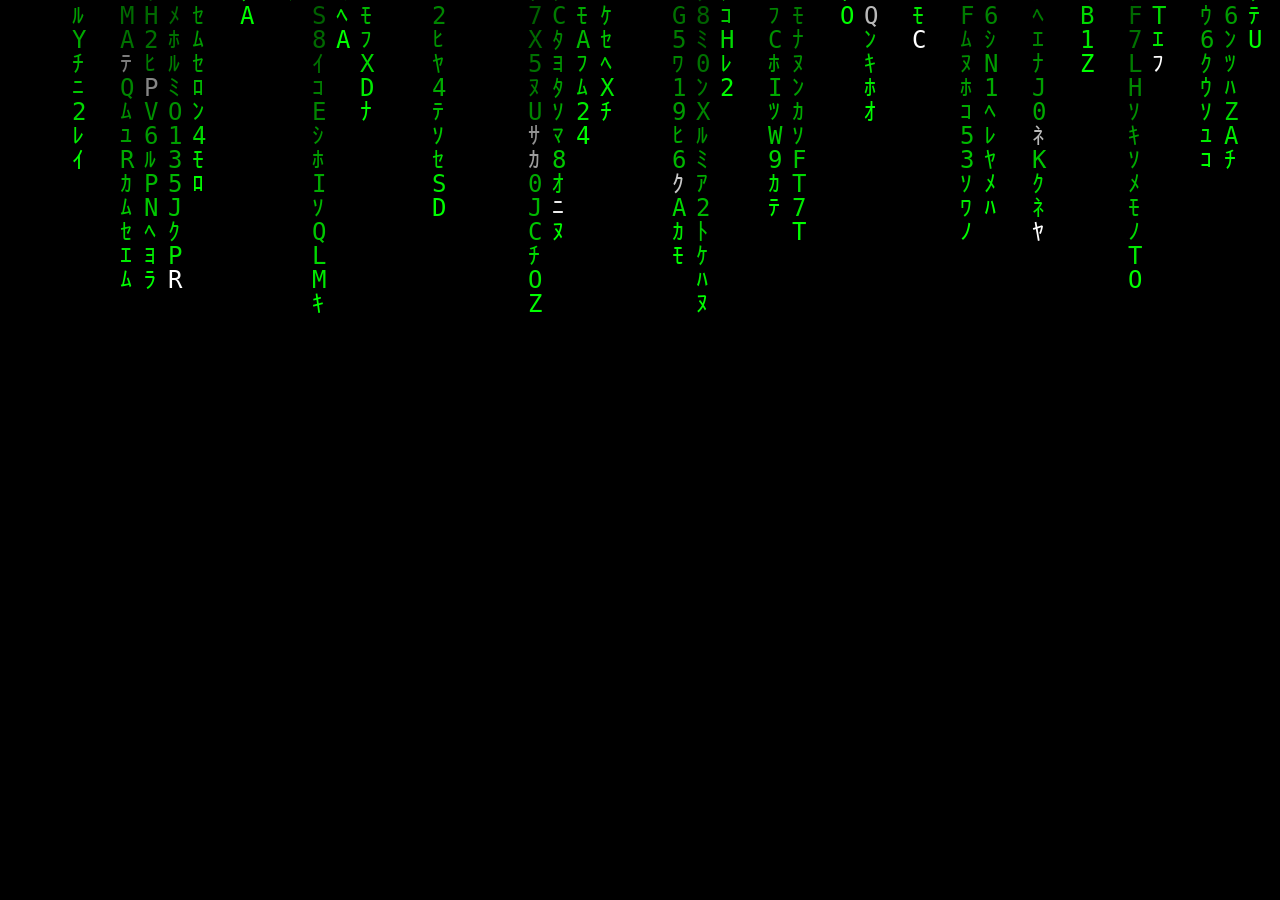
<file: index.html>
<html>
    <head>
        <title>HMHS CS</title>
        <link rel="stylesheet" href="style.css">
    </head>
    <body>
        <h1>HMHS CS</h1>
        <canvas id="matrixCanvas"></canvas>
        <script src="script.js"></script>
    </body>
</html>
</file>
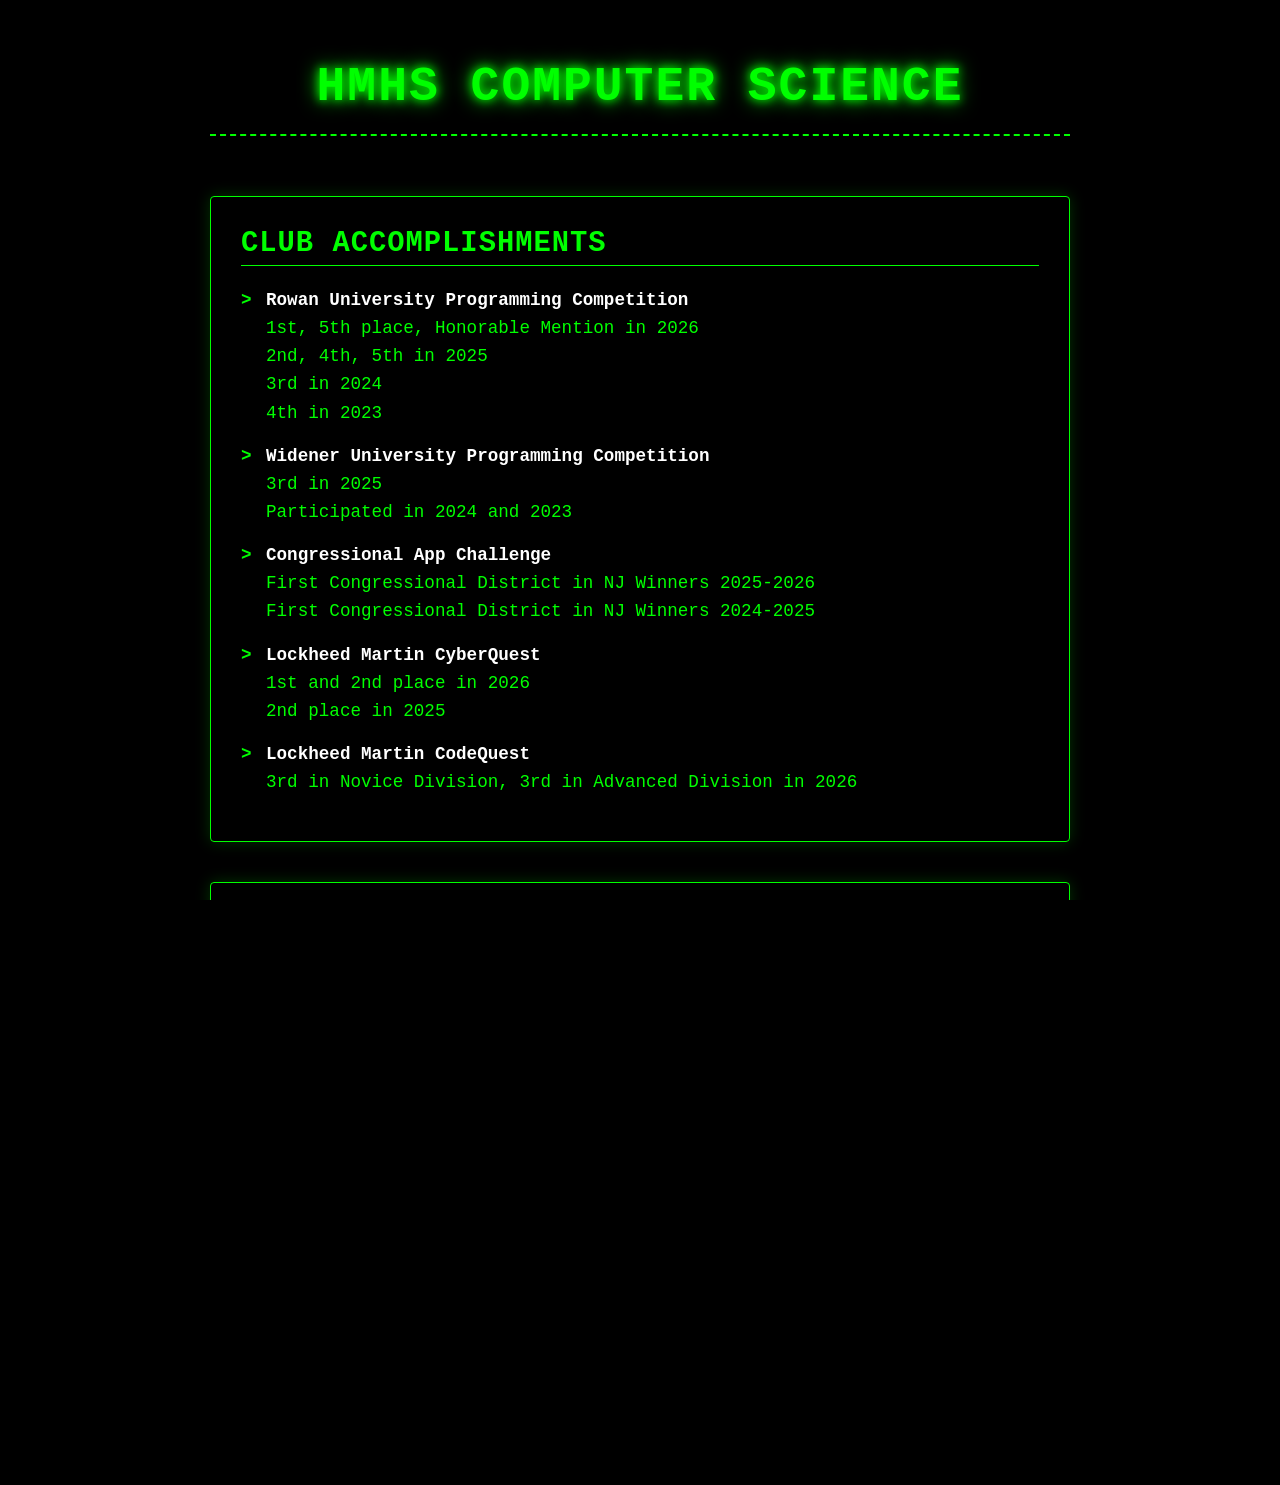
<file: club.html>
<!DOCTYPE html>
<html lang="en">
<head>
    <meta charset="UTF-8">
    <meta name="viewport" content="width=device-width, initial-scale=1.0">
    <title>HMHS Computer Science Club</title>
    <style>
        /* 1. RESET & MATRIX BACKGROUND SETUP */
        * {
            margin: 0;
            padding: 0;
            box-sizing: border-box;
        }
        
        body, html {
            width: 100%;
            height: 100%;
            overflow-x: hidden;
            background-color: #000;
            font-family: 'Courier New', Courier, monospace; /* Clean, retro terminal font */
            color: #00FF00; /* Classic Matrix Green */
        }

        /* Forces the background canvas to stay fixed behind our text */
        #matrixCanvas {
            position: fixed;
            top: 0;
            left: 0;
            width: 100%;
            height: 100%;
            z-index: -1; 
        }

        /* 2. CONTENT CONTAINER */
        .content-container {
            position: relative;
            z-index: 1;
            max-width: 900px;
            margin: 0 auto;
            padding: 40px 20px;
            text-align: center;
        }

        /* 3. HEADER STYLING */
        header {
            margin-bottom: 60px;
            padding: 20px;
            border-bottom: 2px dashed #00FF00;
            background-color: rgba(0, 0, 0, 0.75); /* Slight transparency to see rain behind it */
        }

        header h1 {
            font-size: 3rem;
            font-weight: bold;
            letter-spacing: 2px;
            text-transform: uppercase;
            /* Creates a slight green retro glow */
            text-shadow: 0 0 10px #00FF00, 0 0 20px #00FF00; 
        }

        /* 4. SECTION STYLING */
        section {
            background-color: rgba(0, 0, 0, 0.85); /* Solid box so text is highly readable */
            border: 1px solid #00FF00;
            box-shadow: 0 0 15px rgba(0, 255, 0, 0.2);
            padding: 30px;
            margin-bottom: 40px;
            text-align: left;
            border-radius: 4px;
        }

        section h2 {
            font-size: 1.8rem;
            margin-bottom: 20px;
            border-bottom: 1px solid #00FF00;
            padding-bottom: 5px;
            text-transform: uppercase;
            letter-spacing: 1px;
        }

        /* 5. LISTS & UTILITIES */
        ul {
            list-style-type: none; /* Removes default bullet points */
        }

        li {
            font-size: 1.1rem;
            margin-bottom: 15px;
            line-height: 1.6;
            position: relative;
            padding-left: 25px;
        }

        /* Adds a custom terminal-style "> " selector before list items */
        li::before {
            content: "> ";
            position: absolute;
            left: 0;
            color: #00FF00;
            font-weight: bold;
        }

        .highlight {
            color: #fff; /* White highlights for important achievements */
            font-weight: bold;
        }

        /* Back Button */
        .back-btn {
            display: inline-block;
            margin-top: 20px;
            padding: 10px 20px;
            border: 1px solid #00FF00;
            color: #00FF00;
            text-decoration: none;
            text-transform: uppercase;
            transition: all 0.3s ease;
            background: rgba(0,0,0,0.5);
        }

        .back-btn:hover {
            background-color: #00FF00;
            color: #000;
            box-shadow: 0 0 15px #00FF00;
            cursor: pointer;
        }
    </style>
</head>
<body>

    <canvas id="matrixCanvas"></canvas>

    <div class="content-container">
        
        <header>
            <h1>HMHS Computer Science</h1>
        </header>

        <section>
            <h2>Club Accomplishments</h2>
            <ul>
                <li><span class="highlight">Rowan University Programming Competition</span>
                    <br> 1st, 5th place, Honorable Mention in 2026 
                    <br> 2nd, 4th, 5th in 2025
                    <br> 3rd in 2024
                    <br> 4th in 2023
                </li>
                <li><span class="highlight">Widener University Programming Competition</span>
                    <br>3rd in 2025
                    <br>Participated in 2024 and 2023
                </li>
                <li><span class="highlight">Congressional App Challenge</span>
                    <br>First Congressional District in NJ Winners 2025-2026
                    <br>First Congressional District in NJ Winners 2024-2025
                </li>
                <li><span class="highlight">Lockheed Martin CyberQuest</span>
                    <br> 1st and 2nd place in 2026
                    <br> 2nd place in 2025
                </li>
                <li><span class="highlight">Lockheed Martin CodeQuest</span>
                    <br> 3rd in Novice Division, 3rd in Advanced Division in 2026
                </li>

            </ul>
        </section>

        <section>
            <h2>Programs We Participate In</h2>
            <ul>
                <li><span class="highlight">Carnegie Mellon's picoCTF</span> — An annual cybersecurity competition where we crack codes, reverse-engineer software, and learn ethical hacking techniques.</li>
                <li><span class="highlight">Advent of Code</span> — An annual programming challenge online that encourages students to learn algorithms and advanced techniques. </li>
                <li><span class="highlight">MIT Battlecode</span> — A unique AI gameplay strategy tournament where we program autonomous robot armies to compete against other schools.</li>
                <li><span class="highlight">Congressional App Challenge</span> — Designing, coding, and pitching original application concepts directly to our district's congressional representative.</li>
            </ul>
        </section>

        <a href="index.html" class="back-btn">Return to Terminal</a>

    </div>

    <script src="background-matrix.js"></script>
</body>
</html>
</file>
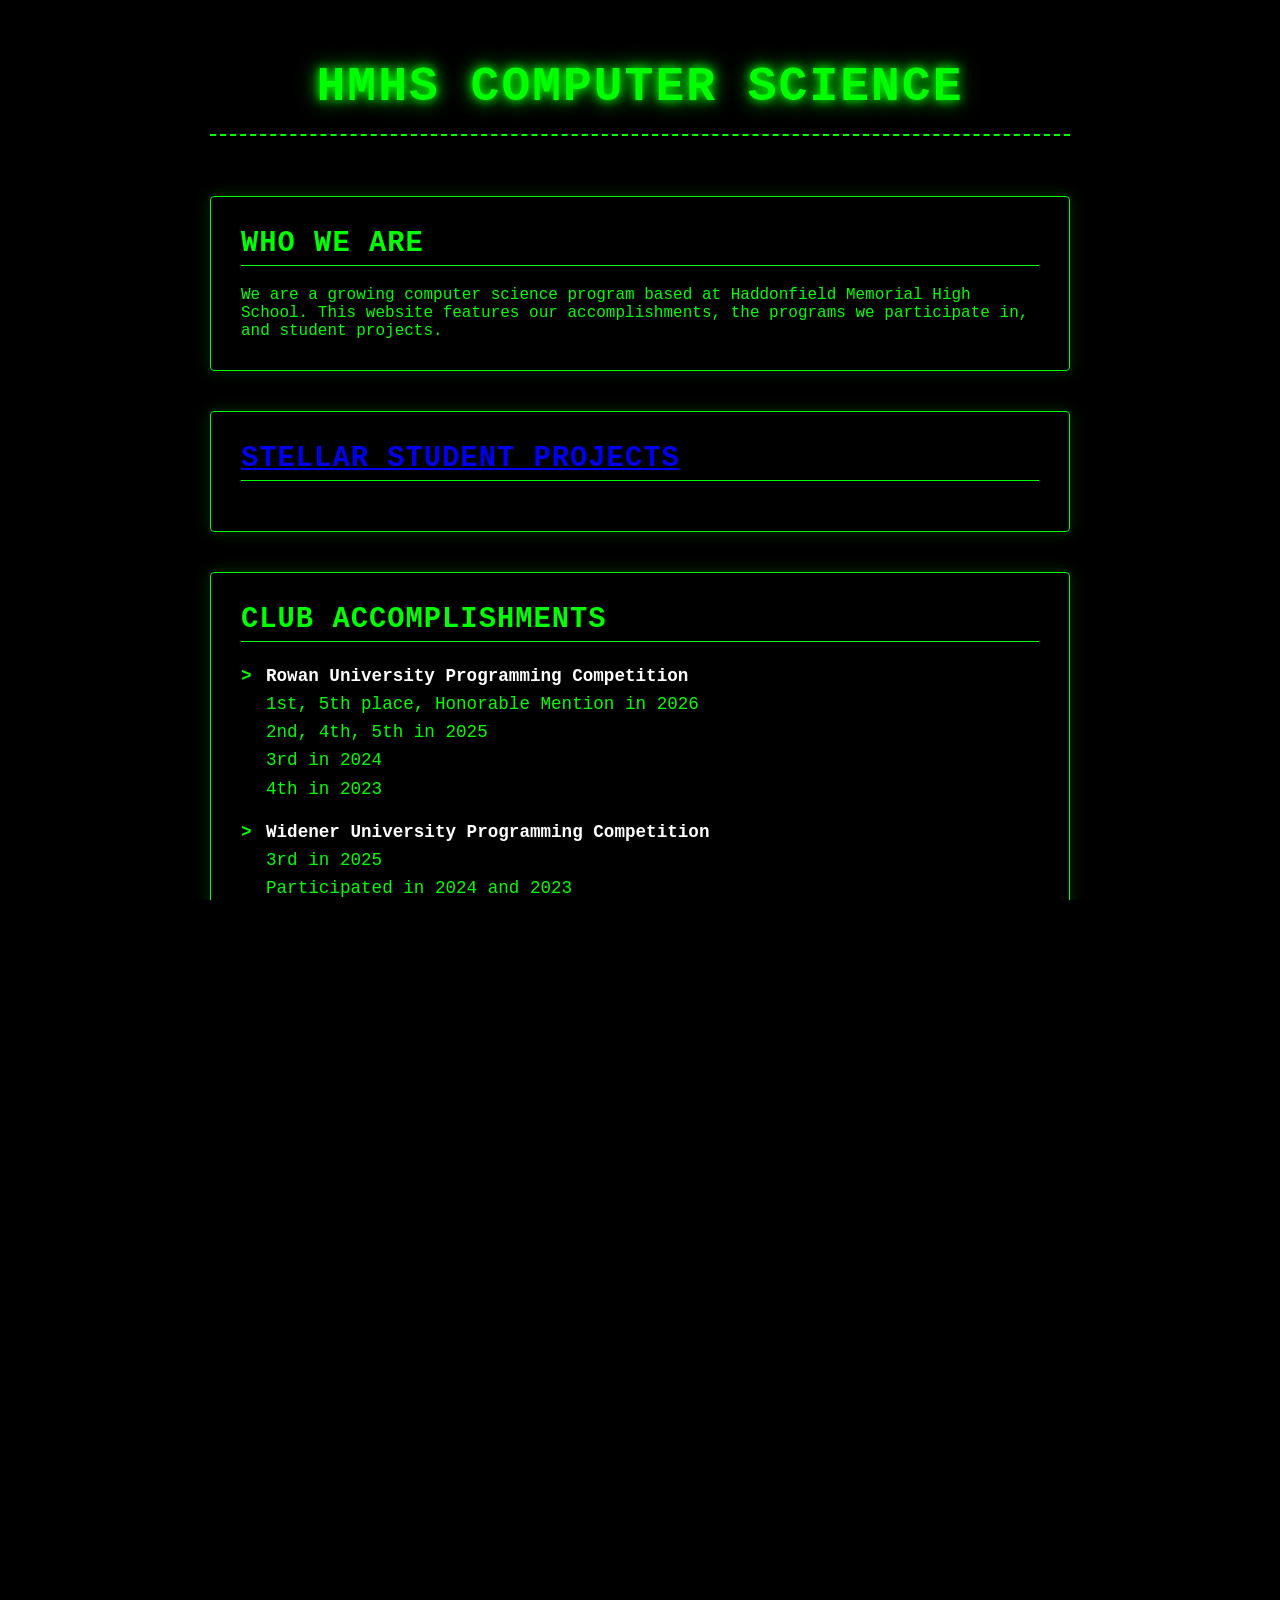
<file: home.html>
<!DOCTYPE html>
<html lang="en">
<head>
    <meta charset="UTF-8">
    <meta name="viewport" content="width=device-width, initial-scale=1.0">
    <title>HMHS Computer Science</title>
    <style>
        /* 1. RESET & MATRIX BACKGROUND SETUP */
        * {
            margin: 0;
            padding: 0;
            box-sizing: border-box;
        }
        
        body, html {
            width: 100%;
            height: 100%;
            overflow-x: hidden;
            background-color: #000;
            font-family: 'Courier New', Courier, monospace; /* Clean, retro terminal font */
            color: #00FF00; /* Classic Matrix Green */
        }

        /* Forces the background canvas to stay fixed behind our text */
        #matrixCanvas {
            position: fixed;
            top: 0;
            left: 0;
            width: 100%;
            height: 100%;
            z-index: -1; 
        }

        /* 2. CONTENT CONTAINER */
        .content-container {
            position: relative;
            z-index: 1;
            max-width: 900px;
            margin: 0 auto;
            padding: 40px 20px;
            text-align: center;
        }

        /* 3. HEADER STYLING */
        header {
            margin-bottom: 60px;
            padding: 20px;
            border-bottom: 2px dashed #00FF00;
            background-color: rgba(0, 0, 0, 0.75); /* Slight transparency to see rain behind it */
        }

        header h1 {
            font-size: 3rem;
            font-weight: bold;
            letter-spacing: 2px;
            text-transform: uppercase;
            /* Creates a slight green retro glow */
            text-shadow: 0 0 10px #00FF00, 0 0 20px #00FF00; 
        }

        /* 4. SECTION STYLING */
        section {
            background-color: rgba(0, 0, 0, 0.85); /* Solid box so text is highly readable */
            border: 1px solid #00FF00;
            box-shadow: 0 0 15px rgba(0, 255, 0, 0.2);
            padding: 30px;
            margin-bottom: 40px;
            text-align: left;
            border-radius: 4px;
        }

        section h2 {
            font-size: 1.8rem;
            margin-bottom: 20px;
            border-bottom: 1px solid #00FF00;
            padding-bottom: 5px;
            text-transform: uppercase;
            letter-spacing: 1px;
        }

        /* 5. LISTS & UTILITIES */
        ul {
            list-style-type: none; /* Removes default bullet points */
        }

        li {
            font-size: 1.1rem;
            margin-bottom: 15px;
            line-height: 1.6;
            position: relative;
            padding-left: 25px;
        }

        /* Adds a custom terminal-style "> " selector before list items */
        li::before {
            content: "> ";
            position: absolute;
            left: 0;
            color: #00FF00;
            font-weight: bold;
        }

        .highlight {
            color: #fff; /* White highlights for important achievements */
            font-weight: bold;
        }

        /* Back Button */
        .back-btn {
            display: inline-block;
            margin-top: 20px;
            padding: 10px 20px;
            border: 1px solid #00FF00;
            color: #00FF00;
            text-decoration: none;
            text-transform: uppercase;
            transition: all 0.3s ease;
            background: rgba(0,0,0,0.5);
        }

        .back-btn:hover {
            background-color: #00FF00;
            color: #000;
            box-shadow: 0 0 15px #00FF00;
            cursor: pointer;
        }
    </style>
</head>
<body>

    <canvas id="matrixCanvas"></canvas>

    <div class="content-container">
        
        <header>
            <h1>HMHS Computer Science</h1>
        </header>
        <section>
            <h2>Who We Are</h2>
            We are a growing computer science program based at Haddonfield Memorial High School.
            This website features our accomplishments, the programs we participate in, and
            student projects.

        </section>
        <section>
            <a href="students.html"><h2>Stellar Student Projects</h2></a>
        </section>
        <section>
            <h2>Club Accomplishments</h2>
            <ul>
                <li><span class="highlight">Rowan University Programming Competition</span>
                    <br> 1st, 5th place, Honorable Mention in 2026 
                    <br> 2nd, 4th, 5th in 2025
                    <br> 3rd in 2024
                    <br> 4th in 2023
                </li>
                <li><span class="highlight">Widener University Programming Competition</span>
                    <br>3rd in 2025
                    <br>Participated in 2024 and 2023
                </li>
                <li><span class="highlight">Congressional App Challenge</span>
                    <br>First Congressional District in NJ Winners 2025-2026
                    <br>First Congressional District in NJ Winners 2024-2025
                </li>
                <li><span class="highlight">Lockheed Martin CyberQuest</span>
                    <br> 1st and 2nd place in 2026
                    <br> 2nd place in 2025
                </li>
                <li><span class="highlight">Lockheed Martin CodeQuest</span>
                    <br> 3rd in Novice Division, 3rd in Advanced Division in 2026
                </li>

            </ul>
        </section>

        <section>
            <h2>Programs We Participate In</h2>
            <ul>
                <li><span class="highlight">Carnegie Mellon's picoCTF</span> — An annual cybersecurity competition where we crack codes, reverse-engineer software, and learn ethical hacking techniques.</li>
                <li><span class="highlight">Advent of Code</span> — An annual programming challenge online that encourages students to learn algorithms and advanced techniques. </li>
                <li><span class="highlight">MIT Battlecode</span> — A unique AI gameplay strategy tournament where we program autonomous robot armies to compete against other schools.</li>
                <li><span class="highlight">Congressional App Challenge</span> — Designing, coding, and pitching original application concepts directly to our district's congressional representative.</li>
            </ul>
        </section>

        <a href="index.html" class="back-btn">Return to Matrix</a>

    </div>

    <script src="background-matrix.js"></script>
</body>
</html>
</file>
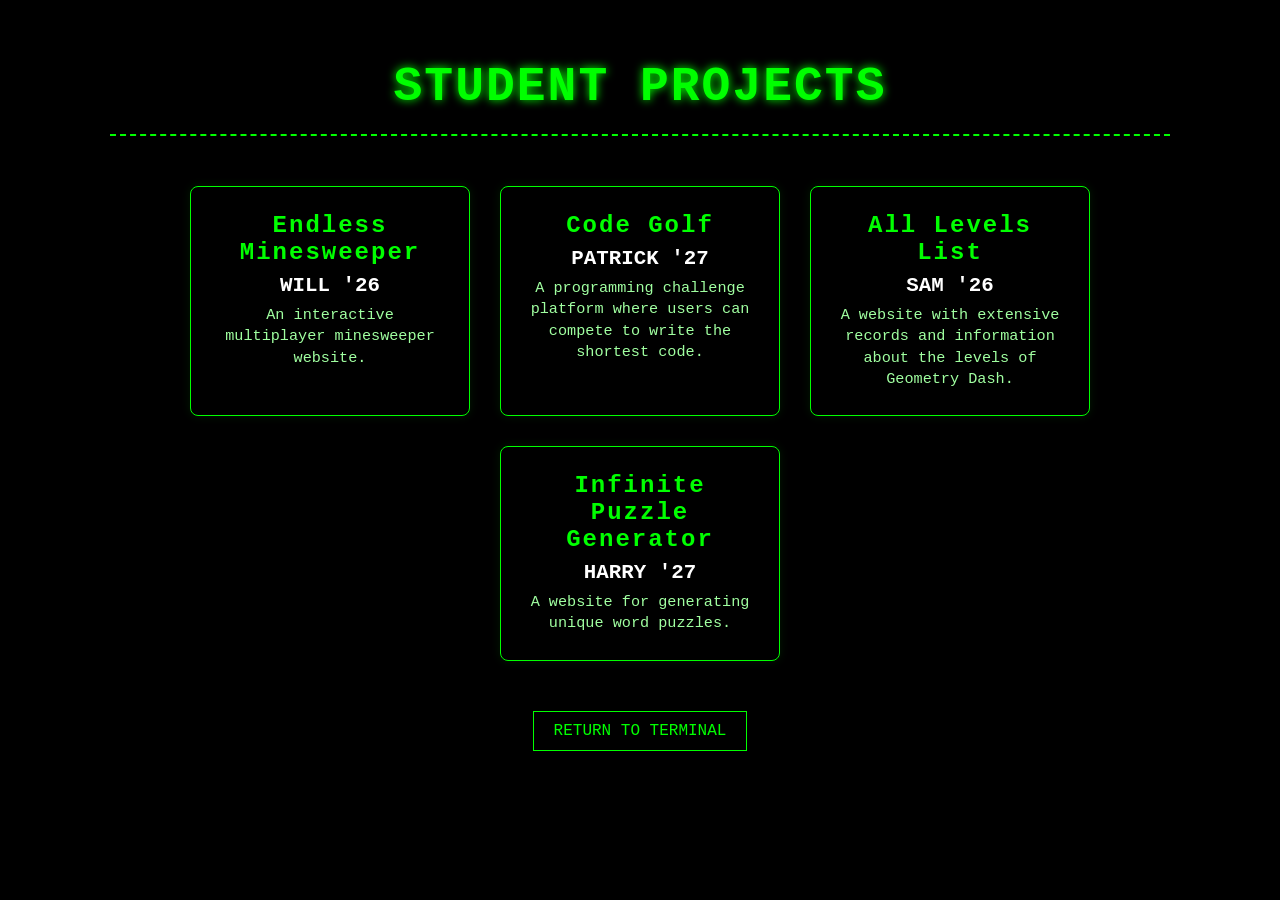
<file: students.html>
<!DOCTYPE html>
<html lang="en">
<head>
    <meta charset="UTF-8">
    <meta name="viewport" content="width=device-width, initial-scale=1.0">
    <title>HMHS CS Club - Student Projects</title>
    <style>
        /* 1. RESET & MATRIX BACKGROUND SETUP */
        * {
            margin: 0;
            padding: 0;
            box-sizing: border-box;
        }
        
        body, html {
            width: 100%;
            height: 100%;
            overflow-x: hidden;
            background-color: #000;
            font-family: 'Courier New', Courier, monospace;
            color: #00FF00; /* Classic Matrix Green */
        }

        #matrixCanvas {
            position: fixed;
            top: 0;
            left: 0;
            width: 100%;
            height: 100%;
            z-index: -1; 
        }

        /* 2. CONTENT CONTAINER */
        .content-container {
            position: relative;
            z-index: 1;
            max-width: 1100px;
            margin: 0 auto;
            padding: 40px 20px;
            text-align: center;
        }

        /* 3. HEADER STYLING */
        header {
            margin-bottom: 50px;
            padding: 20px;
            border-bottom: 2px dashed #00FF00;
            background-color: rgba(0, 0, 0, 0.75);
        }

        header h1 {
            font-size: 3rem;
            font-weight: bold;
            letter-spacing: 2px;
            text-transform: uppercase;
            text-shadow: 0 0 10px #00FF00; 
        }

        /* 4. FLEXIBLE GRID FOR STUDENT BUTTONS/CARDS */
        .student-grid {
            display: flex;
            flex-wrap: wrap;
            justify-content: center;
            gap: 30px; /* Space between the cards */
            margin-bottom: 50px;
        }

        /* 5. STUDENT CARD / BUTTON STYLING */
        .student-card {
            background-color: rgba(0, 0, 0, 0.85); /* Dark background to read over matrix rain */
            border: 1px solid #00FF00;
            border-radius: 8px;
            width: 280px; /* Uniform card width */
            padding: 25px;
            text-decoration: none; /* Removes underline from links */
            color: #00FF00;
            display: flex;
            flex-direction: column;
            align-items: center;
            transition: all 0.3s ease;
            box-shadow: 0 0 10px rgba(0, 255, 0, 0.1);
        }

        /* Hover animation to look interactive and arcade-like */
        .student-card:hover {
            transform: translateY(-5px);
            box-shadow: 0 0 20px #00FF00;
            background-color: rgba(0, 40, 0, 0.9);
            cursor: pointer;
        }

        /* Profile/Project Icon Styling */
        .student-icon {
            width: 160px;
            height: 160px;
            border-radius: 50%; /* Makes the image a neat circle */
            border: 2px solid #00FF00;
            margin-bottom: 15px;
            object-fit: cover; /* Prevents image distortion */
            background-color: #111; /* Fallback color while loading */
        }

        .student-name {
            font-size: 1.3rem;
            font-weight: bold;
            color: #ffffff; /* White name to stand out on the card */
            margin-bottom: 8px;
            text-transform: uppercase;
        }

        .student-desc {
            font-size: 0.95rem;
            line-height: 1.4;
            color: #a0ffa0; /* Slightly lighter green for the description text */
            text-align: center;
        }
        .website-name {
            font-size: 1.5rem;
            font-weight: bold;
            letter-spacing: 2px;
            margin-bottom: 8px;
        }

        /* 6. UTILITY BACK BUTTON */
        .back-btn {
            display: inline-block;
            padding: 10px 20px;
            border: 1px solid #00FF00;
            color: #00FF00;
            text-decoration: none;
            text-transform: uppercase;
            transition: all 0.3s ease;
            background: rgba(0,0,0,0.5);
        }

        .back-btn:hover {
            background-color: #00FF00;
            color: #000;
            box-shadow: 0 0 15px #00FF00;
        }
    </style>
</head>
<body>

    <canvas id="matrixCanvas"></canvas>

    <div class="content-container">
        
        <header>
            <h1>Student Projects</h1>
        </header>

        <div class="student-grid">

            <a href="https://g-erg.us" target="_blank" class="student-card">
                <div class="website-name">Endless Minesweeper</div>
                <div class="student-name">Will '26</div>
                <div class="student-desc">An interactive multiplayer minesweeper website.</div>
            </a>

            <a href="https://code-golf.poberholzer.com/" target="_blank" class="student-card">
                <div class="website-name">Code Golf</div>
                <div class="student-name">Patrick '27</div>
                <div class="student-desc">A programming challenge platform where users can compete to write the shortest code.</div>
            </a>

            <a href="https://alllevelslist.com/" target="_blank" class="student-card">
                <div class="website-name">All Levels List</div>
                <div class="student-name">Sam '26</div>
                <div class="student-desc">A website with extensive records and information about the levels of Geometry Dash.</div>
            </a>
            <a href="https://infdle.com/" target="_blank" class="student-card">
                <div class="website-name">Infinite Puzzle Generator</div>
                <div class="student-name">Harry '27</div>
                <div class="student-desc">A website for generating unique word puzzles.</div>
            </a>

        </div>

        <a href="home.html" class="back-btn">Return to Terminal</a>

    </div>

    <script src="background-matrix.js"></script>
</body>
</html>
</file>
<file: style.css>
/* style.css */
* {
    margin: 0;
    padding: 0;
    box-sizing: border-box;
}

body {
    background: #000;
    overflow: hidden; /* Prevents scrollbars */
}

canvas {
    display: block;
    position: absolute;
    top: 0;
    left: 0;
}
</file>
